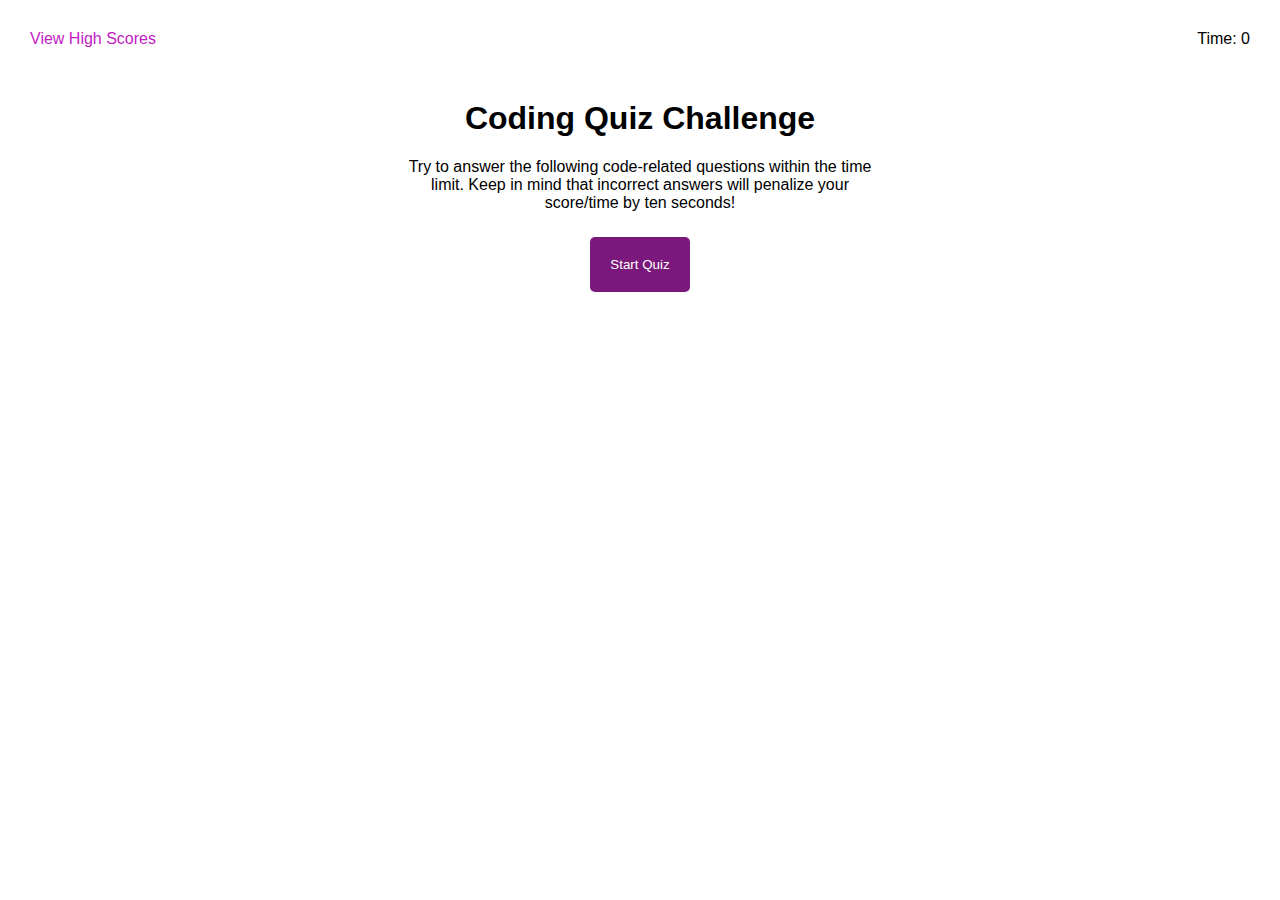
<file: index.html>
<!DOCTYPE html>
<html lang="en">

    <head>
        <meta charset="UTF-8">
        <meta name="viewport" content="width=device-width, initial-scale=1.0">
        <link rel="stylesheet" href="./assets/css/style.css">
        <title>Coding Quiz</title>
    </head>

    <body>
        <header>
            <div>
                <a href="highscores.html"><p class="highscores-header" id="view-high-scores">View High Scores</p></a>
            </div>
        
            <div class="timer">
                <p>Time: 
                    <span id="timer">0</span>
                </p>
            </div>
        </header>
        
        <main class="quiz">
            <div id="quiz-start">
                <div class="starting-screen" id="start-page">
                    <h1>Coding Quiz Challenge</h1>
                    <p>Try to answer the following code-related questions within the time limit. Keep in mind that incorrect answers will penalize your score/time by ten seconds!</p>
                    <button id="start">Start Quiz</button>
                </div>
            </div>

            <div class="hide" id="questions">
                <h2 id="question-display"></h2>
                <div class="options" id="options"></div>
            </div>

            <div class="hide" id="quiz-end">
                <h2>All Done!</h2>
                <p>Your final score is: <span id="final-score"></span></p>
                <p>Please enter your name: <input type="text" id="name" max="3" />
                    <button id="submit-score">Submit</button>
                </p>
            </div>

            <div id="feedback" class="feedback hide"></div>
        </main>
        <script src="./assets/js/quiz.js"></script>
    </body>
</html>
</file>
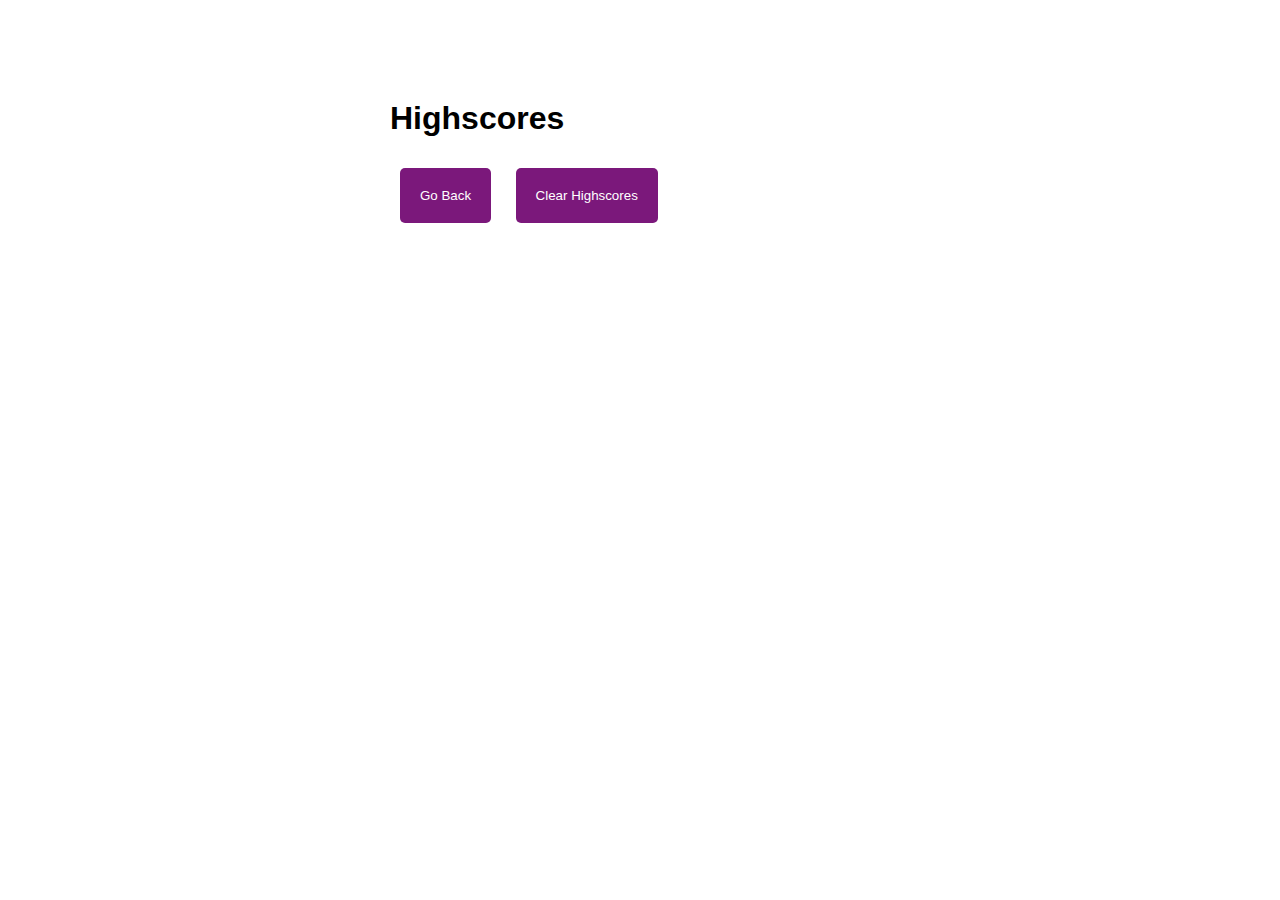
<file: highscores.html>
<!DOCTYPE html>
<html lang="en">

    <head>
        <meta charset="UTF-8">
        <meta name="viewport" content="width=device-width, initial-scale=1.0">
        <link rel="stylesheet" href="./assets/css/style.css">
        <title>Coding Quiz Highscores</title>
    </head>

    <body>
        <div class="scores">
          <h1>Highscores</h1>
          <ol id="highscores"></ol>

          <a href="index.html"><button>Go Back</button></a>
          <button id="clear">Clear Highscores</button>
        </div>
        <script src="./assets/js/highscores.js"></script>
    </body>
</html>
</file>
<file: assets/css/style.css>
* {
    font-family: Helvetica
}

.quiz, .scores {
    margin: 100px auto 0 auto;
    max-width: 500px;
}

p {
    margin: 15px 15px;
}


.starting-screen {
    text-align: center;
}

.highscores-header {
    position: absolute;
    top: 15px;
    left: 15px;
}

header a {
    color: rgb(193, 33, 193);
}

.timer {
    position: absolute;
    top: 15px;
    right: 15px;
}

button {
    display: inline-block;
    margin: 10px;
    cursor: pointer;
    color: #fff;
    background-color: rgb(123, 24, 123);
    border-radius: 5px;
    border: 0;
    padding: 20px;
}

button:hover {
    background-color:rgb(104, 25, 104)
}

.answers button {
    display: block;
}

.hide {
    display: none;
}

.options button {
    display: block;
    width: 300px;
    text-align: start;
    margin-left: 0;
}

.feedback {
    font-style: bold;
    font-size: 120%;
    margin-top: 20px;
    padding-top: 15px;
    color: #fff;
    border-top: 2px solid grey;
}

#quiz-end p {
    margin-left: 0;
}

#quiz-end button {
        padding: 5px 15px; 
}
</file>
